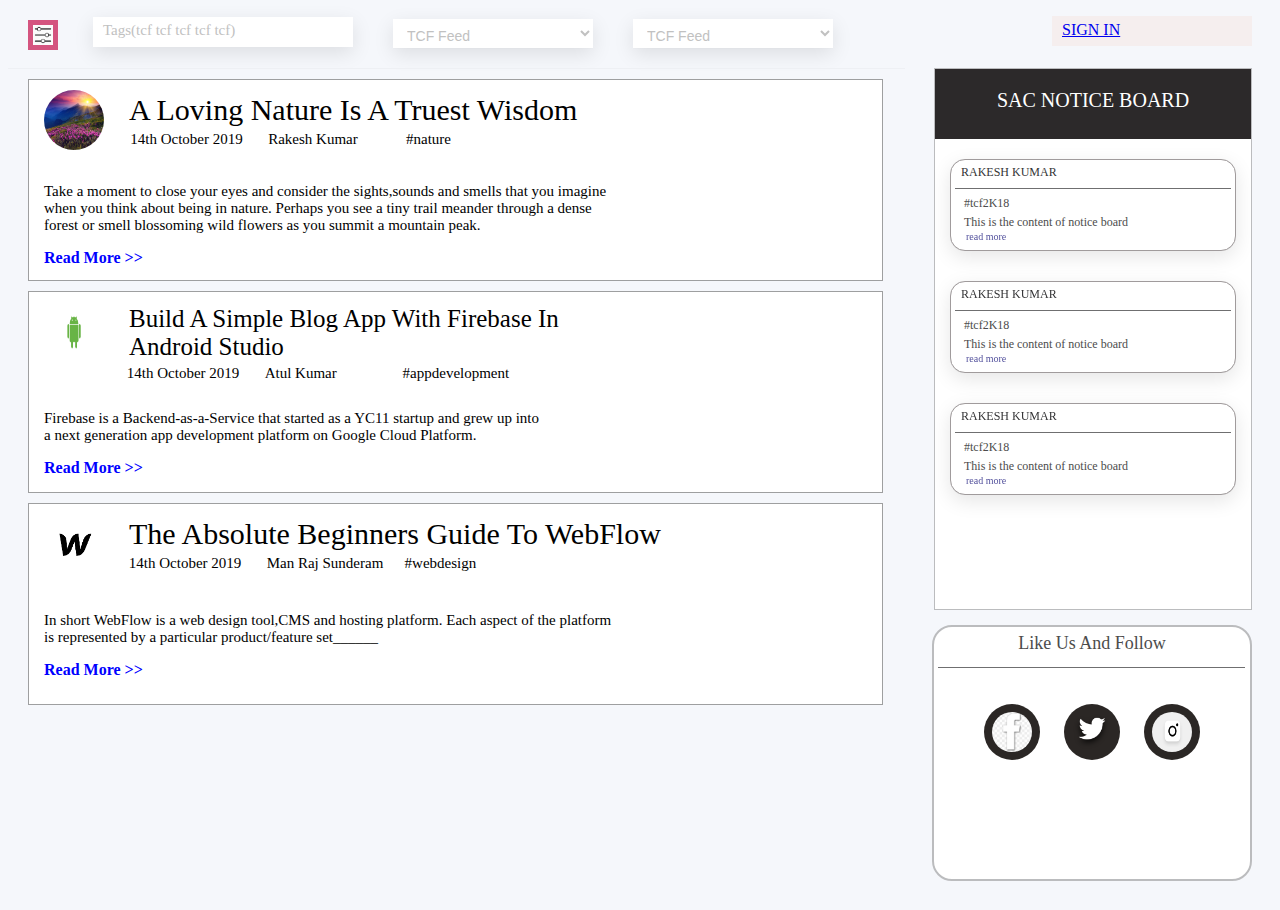
<file: homeinside.html>
<!DOCTYPE html>
<html>
<head>
	<title>Home Page</title>
	<script type="text/javascript">
			function pop(div) {
				document.getElementById(div).style.display = 'block';
			}
			function hide(div) {
				document.getElementById(div).style.display = 'none';
			}
			function popSignup(div,div2){
				document.getElementById(div).style.display = 'block';
				document.getElementById(div2).style.display = 'none';
			}
			//To detect escape button
			document.onkeydown = function(evt) {
				evt = evt || window.event;
				if (evt.keyCode == 27) {
					hide('popDiv');
				}
			};
			function VALIDATE()                                    
{ 
    var fname = document.getElementById("firstname");              
    var lname = document.getElementById("lastname");    
    var email = document.getElementById("email");
    var pass = document.getElementById("password");
    var fpass = document.getElementById("confirmpassword");  
   
    if (fname.value == "")                                  
    { 
        window.alert("Please enter your first name."); 
        name.focus(); 
        return false; 
    } 
   
    else if (lname.value == "")                               
    { 
        window.alert("Please enter your last name."); 
        name.focus(); 
        return false; 
    } 
       
    else if (email.value == "")                                   
    { 
        window.alert("Please enter a valid e-mail address."); 
        email.focus(); 
        return false; 
    } 
    else if (pass.value == "")                                   
    { 
        window.alert("Please enter a password"); 
        email.focus(); 
        return false; 
    } 
    else if (fpass.value != pass.value)                                   
    { 
        window.alert("Please confirm your password"); 
        email.focus(); 
        return false; 
    } 
   
    else if (email.value.indexOf("@", 0) < 0)                 
    { 
        window.alert("Please enter a valid e-mail address."); 
        email.focus(); 
        return false; 
    } 
   
    else if (email.value.indexOf(".", 0) < 0)                 
    { 
        window.alert("Please enter a valid e-mail address."); 
        email.focus(); 
        return false; 
    } 
    else{
    	document.getElementById("popDiv").style.display = 'none';
    	return true; 
    }
}
		</script>
	<style type="text/css">
		html, body {
			height: 100%;
			background-color: #f5f7fb;
		}
::-webkit-scrollbar {
  width: 5px;
}

/* Track */
::-webkit-scrollbar-track {
  background: #f1f1f1; 
}
 
/* Handle */
::-webkit-scrollbar-thumb {
  background: #6c6d74; 
}

/* Handle on hover */
::-webkit-scrollbar-thumb:hover {
  background: #6c6d74; 
}
.ontop {
				display: none;			
			}
			#popup {
				width: 300px;
				height: 200px;
				position: absolute;
				color: #000000;
				background-color: #ffffff;
				/* To align popup window at the center of screen*/
				top: 50%;
				left: 50%;
				margin-top: -100px;
				margin-left: -150px;
			}
	
	</style>
</head>
<body style="background-color: #f5f7fb;overflow: auto;position: relative;">
	<img src="filter_icon.png" style="width: 20px;height: 20px;margin-top: 10px;padding: 5px;background-color: #d4547f;margin-left: 20px;float: left;">
	<div style="margin-top: 10px;width: 80%;margin-left: 65px;height: 40px;">
		<p style="height: 25px;width: 250px; margin-top: 7px;margin-right: 20px;margin-left: 20px;color: #c1c1c1;font-size: 15px;padding-left: 10px;background-color: #ffffff;padding-top: 5px;	box-shadow: 0 0.1px 0.2px 0 rgba(0, 0, 0, 0.1), 0 6px 20px 0 rgba(0, 0, 0, 0.1);float: left;">Tags(tcf tcf tcf tcf tcf)</p>
		<select style="height: 29px;width: 200px; margin-top: 9px;margin-right: 20px;margin-left: 20px;color: #c1c1c1;font-size: 14px;padding-left: 10px;background-color: #ffffff;padding-top: 5px;box-shadow: 0 0.1px 0px 0 rgba(0, 0, 0, 0.1), 0 6px 20px 0 rgba(0, 0, 0, 0.1);float: left;border: 0px solid #00000000;">
			<option>TCF Feed</option>
			<option>Option 1</option>
			<option>Option 2</option>
			<option>Option 3</option>
		</select>
		<select style="height: 29px;width: 200px; margin-top: 9px;margin-right: 20px;margin-left: 20px;color: #c1c1c1;font-size: 14px;padding-left: 10px;background-color: #ffffff;padding-top: 5px;box-shadow: 0 0.1px 0px 0 rgba(0, 0, 0, 0.1), 0 6px 20px 0 rgba(0, 0, 0, 0.1);float: left;border: 0px solid #00000000;">
			<option>TCF Feed</option>
			<option>Option 1</option>
			<option>Option 2</option>
			<option>Option 3</option>
		</select>
	</div>
	<div style="float: right;width: 200px;height: 30px;background-color: #f5eeee;margin-right: 20px;margin-top: -34px;">
		<p style="font-size: 16px;color: #7b7574;margin-top: 5px;margin-left: 10px;"><a href="#" onclick="pop('popDivSignin')"> SIGN IN</a></p>
	</div>
	<br>
	<div style="float: left;width: 71%;height: 89%;min-width: 100px;border-top: 1px solid #eef0f4;overflow: auto;">
		<div style="height: 200px;width: 95%;background-color: #f5f5f5;margin-top: 10px;margin-bottom: 10px;margin-left: 20px;margin-right: 20px;border: 1.5px solid #9e9fa0;background-color: #ffffff;">
		<img src="scenerysac.jpg" style="border-radius: 50%;float: left;margin-top: 10px;margin-left: 15px;height: 60px;width: 60px;">
		<p id="title" style="font-size: 30px;float: left;margin-left: 25px;margin-top: 13px;">A Loving Nature Is A Truest Wisdom</p>
		<textarea id="date" disabled style="background-color: #ffffff;font-size: 15px;color: black;height: 30px;width: 15%;border-color: #00000000;resize: none;margin-top: 48px;margin-left: -450px;font-family: aerial;">14th October 2019</textarea>
		<textarea id="author" disabled style="background-color: #ffffff;font-size: 15px;color: black;height: 30px;width: 15%;border-color: #00000000;resize: none;font-family: aerial;">Rakesh Kumar</textarea>
		<textarea id="domain" disabled style="background-color: #ffffff;font-size: 15px;color: black;height: 30px;width: 15%;border-color: #00000000;resize: none;font-family: aerial;">#nature</textarea>
		<p style="font-size: 15px;margin-left: 15px;">Take a moment to close your eyes and consider the sights,sounds and smells that you imagine<br>when you think about being in nature. Perhaps you see a tiny trail meander through a dense<br>forest or smell blossoming wild flowers as you summit a mountain peak.</p>
		<a href="" style="margin-left: 15px;color: blue;text-decoration: none;"><strong>Read More >></strong></a>
	</div>
	<div style="height: 200px;background-color: #ffffff;border: 1.5px solid #9e9fa0;width: 95%;margin-top: 10px;margin-bottom: 10px;margin-left: 20px;margin-right: 20px;">
		<img src="androidsac.png" style="border-radius: 50%;float: left;margin-top: 10px;margin-left: 15px;height: 60px;width: 60px;">
		<p id="title" style="font-size: 25px;float: left;margin-left: 25px;margin-top: 13px;">Build A Simple Blog App With Firebase In<br>Android Studio</p>
		<textarea id="date" disabled style="background-color: #ffffff;font-size: 15px;color: black;height: 30px;width: 15%;border-color: #00000000;resize: none;margin-top: 70px;margin-left: -435px;font-family: aerial;">14th October 2019</textarea>
		<textarea id="author" disabled style="background-color: #ffffff;font-size: 15px;color: black;height: 30px;width: 15%;border-color: #00000000;resize: none;font-family: aerial;">Atul Kumar</textarea>
		<textarea id="domain" disabled style="background-color: #ffffff;font-size: 15px;color: black;height: 30px;width: 15%;border-color: #00000000;resize: none;font-family: aerial;">#appdevelopment</textarea>
		<p style="font-size: 15px;margin-left: 15px;margin-top: 8px;">Firebase is a Backend-as-a-Service that started as a YC11 startup and grew up into<br>a next generation app development platform on Google Cloud Platform.</p>
		<a href="" style="margin-left: 15px;color: blue;text-decoration: none;"><strong>Read More >></strong></a>
	</div>
	<div style="height: 200px;width: 95%;background-color: #ffffff;border: 1.5px solid #9e9fa0;margin-top: 10px;margin-bottom: 10px;margin-left: 20px;margin-right: 20px;">
		<img src="webflowsac.png" style="border-radius: 50%;float: left;margin-top: 10px;margin-left: 15px;height: 60px;width: 60px;">
		<p id="title" style="font-size: 30px;float: left;margin-left: 25px;margin-top: 13px;">The Absolute Beginners Guide To WebFlow</p>
		<textarea id="date" disabled style="background-color: #ffffff;font-size: 15px;color: black;height: 30px;width: 15%;border-color: #00000000;resize: none;margin-top: 48px;margin-left: -535px;font-family: aerial;">14th October 2019</textarea>
		<textarea id="author" disabled style="background-color: #ffffff;font-size: 15px;color: black;height: 30px;width: 15%;border-color: #00000000;resize: none;font-family: aerial;">Man Raj Sunderam</textarea>
		<textarea id="domain" disabled style="background-color: #ffffff;font-size: 15px;color: black;height: 30px;width: 15%;border-color: #00000000;resize: none;font-family: aerial;">#webdesign</textarea>
		<p style="font-size: 15px;margin-left: 15px;margin-top:20px;">In short WebFlow is a web design tool,CMS and hosting platform. Each aspect of the platform<br>is represented by a particular product/feature set______</p>
		<a href="" style="margin-left: 15px;color: blue;text-decoration: none;"><strong>Read More >></strong></a>
	</div>
	</div>
	<div style="float: right;width: 25%;min-width: 100px;background-color: #ffffff;height: 60%;border: 1.5px solid #bbbcbe;margin-right: 20px;background-color: #ffffff;overflow: auto;">
		<p style="width: 100%;height: 50px;text-align: center;font-size: 20px;margin-top: 0px;color: #ffffff;font-style: bold;background-color: #2c292a;padding-top: 20px;">SAC NOTICE BOARD</p>
		<div style="width: 90%;height: 90px;margin-top: 10px;margin-bottom: 30px;margin-left: 15px;background-color: #ffffff;border: 1.5px solid #a09b9c;border-radius: 15px;box-shadow: 0 0.1px 0px 0 rgba(0, 0, 0, 0.1), 0 6px 20px 0 rgba(0, 0, 0, 0.1);">
			<p style="color: #343436;width: 100%;font-size: 12px;text-align: left;margin-top: 5px;margin-left: 10px;">RAKESH KUMAR</p>
			<div style="width: 97%;height: 1px;background-color: #6f6f70;margin-left: 4px;margin-right: 4px;margin-top: -4px;"></div>
			<textarea id="heading" disabled style="font-size: 12px;color: #4c4c4c;height: 14px;width: 90%;border-color: #00000000;resize: none;font-family: aerial;background-color: #ffffff;margin-top: 4px;margin-left: 10px;">#tcf2K18</textarea>
			<textarea id="content" disabled style="font-size: 12px;color: #4c4c4c;height: 14px;width: 90%;border-color: #00000000;resize: none;font-family: aerial;background-color: #ffffff;margin-top: -5px;margin-left: 10px;">This is the content of notice board</textarea>
			<p style="color: #54529d;font-size: 10px;margin-top: -5px;margin-left: 15px;" id="read_more">read more</p>
		</div>
		<div style="width: 90%;height: 90px;margin-top: 10px;margin-bottom: 30px;margin-left: 15px;background-color: #ffffff;border: 1.5px solid #a09b9c;border-radius: 15px;box-shadow: 0 0.1px 0px 0 rgba(0, 0, 0, 0.1), 0 6px 20px 0 rgba(0, 0, 0, 0.1);">
			<p style="color: #343436;width: 100%;font-size: 12px;text-align: left;margin-top: 5px;margin-left: 10px;">RAKESH KUMAR</p>
			<div style="width: 97%;height: 1px;background-color: #6f6f70;margin-left: 4px;margin-right: 4px;margin-top: -4px;"></div>
			<textarea id="heading" disabled style="font-size: 12px;color: #4c4c4c;height: 14px;width: 90%;border-color: #00000000;resize: none;font-family: aerial;background-color: #ffffff;margin-top: 4px;margin-left: 10px;">#tcf2K18</textarea>
			<textarea id="content" disabled style="font-size: 12px;color: #4c4c4c;height: 14px;width: 90%;border-color: #00000000;resize: none;font-family: aerial;background-color: #ffffff;margin-top: -5px;margin-left: 10px;">This is the content of notice board</textarea>
			<p style="color: #54529d;font-size: 10px;margin-top: -5px;margin-left: 15px;" id="read_more">read more</p>
		</div>
		<div style="width: 90%;height: 90px;margin-top: 10px;margin-bottom: 30px;margin-left: 15px;background-color: #ffffff;border: 1.5px solid #a09b9c;border-radius: 15px;box-shadow: 0 0.1px 0px 0 rgba(0, 0, 0, 0.1), 0 6px 20px 0 rgba(0, 0, 0, 0.1);">
			<p style="color: #343436;width: 100%;font-size: 12px;text-align: left;margin-top: 5px;margin-left: 10px;">RAKESH KUMAR</p>
			<div style="width: 97%;height: 1px;background-color: #6f6f70;margin-left: 4px;margin-right: 4px;margin-top: -4px;"></div>
			<textarea id="heading" disabled style="font-size: 12px;color: #4c4c4c;height: 14px;width: 90%;border-color: #00000000;resize: none;font-family: aerial;background-color: #ffffff;margin-top: 4px;margin-left: 10px;">#tcf2K18</textarea>
			<textarea id="content" disabled style="font-size: 12px;color: #4c4c4c;height: 14px;width: 90%;border-color: #00000000;resize: none;font-family: aerial;background-color: #ffffff;margin-top: -5px;margin-left: 10px;">This is the content of notice board</textarea>
			<p style="color: #54529d;font-size: 10px;margin-top: -5px;margin-left: 15px;" id="read_more">read more</p>
		</div>
	</div>
	<div style="float: right;background-color: #ffffff;width: 25%;min-width: 100px;height: 28%;margin-top: 15px;margin-right: 20px;border: 2px solid #bbbcbe;border-radius: 20px;">
		<p style="width: 100%;text-align: center;height: 20px;font-size: 18px;color: #4c4c4c;margin-top: 6px;">Like Us And Follow</p>
		<div style="width: 97%;height: 1px;background-color: #6f6f70;margin-left: 4px;margin-right: 4px;margin-top: -4px;"></div>
		<br><br>
		<center>
		<img src="facebook_image_link.png" id="facebook_link" style="width: 40px;height: 40px;margin-right: 10px;border-radius: 40px;padding: 8px;background-color: #2b2725;">
		<img src="twitter_image_link.jpg" id="twitter_link" style="width: 40px;height: 40px;margin-right: 10px;margin-left: 10px;border-radius: 40px;padding: 8px;background-color: #2b2725;">
		<img src="instagram_image_link.jpg" id="instagem_link" style="width: 40px;height: 40px;margin-left: 10px;border-radius: 40px;padding: 8px;background-color: #2b2725;">
		</center>
	</div>
<center><div  id="popDivSignin" class="ontop" style="position: absolute;top: 50%;transform: translateY(-50%);background-color: #ffffff;height: 500px;width: 400px;background-color: #efefef;margin-left: 23%;">
		<p style="font-size: 30px;color: black;float: left;margin-top: 10px;margin-left: 25px;">LOGIN</p>
		<img src="crosssac.jpg" style="float: right;margin-top: 8px;margin-right: 10px;height: 40px;width: 40px;background-color: #efefef" onClick="hide('popDivSignin')">
		<p style="font-size: 25px;margin-left: -100px;margin-top: 150px;float: left"><strong>Email Address</strong></p><br>
		<input type="text" name="email" style="width: 88%;height: 30px;padding-left: 5px;background-color: white;color: black;margin-left: 18px;margin-top: -30px;" placeholder="Enter email">
		<p style="font-size: 25px;margin-left: 20px"><strong>Password</strong></p>
		<input type="password" name="password" style="width: 88%;height: 30px;padding-left: 5px;background-color: white;color: black;margin-left: 18px;margin-top: -30px;" placeholder="Enter Password">
		<center><button style="font-size: 25px;height: 50px;width: 55%;color: #f6f7fb;border-radius: 30px;background-color: #3d3e43;margin-top: 40px;">Login</button></center>
		<center><p style="font-size: 15px;margin-top: 25px;"><strong>Dont't have an account? <a href="#" onClick="popSignup('popDiv','popDivSignin')" style="text-decoration: none;color: blue;">Signup here</a></strong></p></center>
	</div></center>
	<center>
		<div id="popDiv" class="ontop" name="signup" style="position: absolute;top: 50%;transform: translateY(-50%);background-color: #ffffff;height: 500px;width: 510px;margin-left: 23%;overflow: auto;background-color: #f6f7fc;">
			<div style="width: 99%;height: 60px;border: 1px solid black;background-color: white;">
				<p style="font-size: 30px;color: black;float: left;margin-top: 15px;margin-left: 15px;">Signup</p>
				<img src="crosssac.jpg" style="float: right;margin-top: 8px;margin-right: 10px;height: 45px;width: 45px;background-color: #efefef" onClick="hide('popDiv')">
			</div>
			<input type="text" id="firstname" name="firstname" placeholder="First Name" style="margin-left: -80px;margin-top: 70px;padding-left: 10px;font-size: 25px;border-radius: 10px;height: 50px;width: 40%;background-color: white;color: black;">
			<input type="text" id="lastname" name="lastname" placeholder="Last Name" style="margin-left: 20px;padding-left: 10px;margin-top: 70px;font-size: 25px;border-radius: 10px;height: 50px;width: 40%;background-color: white;color: black;">
			<input type="email" id="email" name="email" placeholder="Enter Email" style="margin-left: 20px;padding-left: 10px;margin-top: 30px;font-size: 25px;border-radius: 10px;height: 50px;width: 88%;background-color: white;color: black;">
			<input type="password" id="password" name="password" placeholder="Enter Password`" style="margin-left: 20px;padding-left: 10px;margin-top: 30px;font-size: 25px;border-radius: 10px;height: 50px;width: 88%;background-color: white;color: black;">
			<input type="password" id="confirmpassword" name="confirmpassword" placeholder="Confirm Password" style="margin-left: 20px;padding-left: 10px;margin-top: 30px;font-size: 25px;border-radius: 10px;height: 50px;width: 88%;background-color: white;color: black;">
			<center><button style="font-size: 25px;height: 50px;width: 40%;color: #f6f7fb;border-radius: 30px;background-color: #3d3e43;margin-top: 40px;" onclick="javascript:VALIDATE()">Register</button></center>
			<center><p style="font-size: 25px;color: black;margin-top: 10px;"><strong>OR</strong></p></center>
			<center><div style="width: 80%;height: 0px;border: 1px solid black;margin-top: -5px"></div></center>
			<center><img src="signupgooglesac.jpg" style="margin-top: 5px;height: 90px;width: 50%;"></center>
			<center><p style="font-size: 15px;margin-top: -10px;"><strong>Already have an account? <a href="" style="text-decoration: none;color: blue;">Login</a></strong></p></center>
		</div>
	</center>
</body>
</html>
</file>
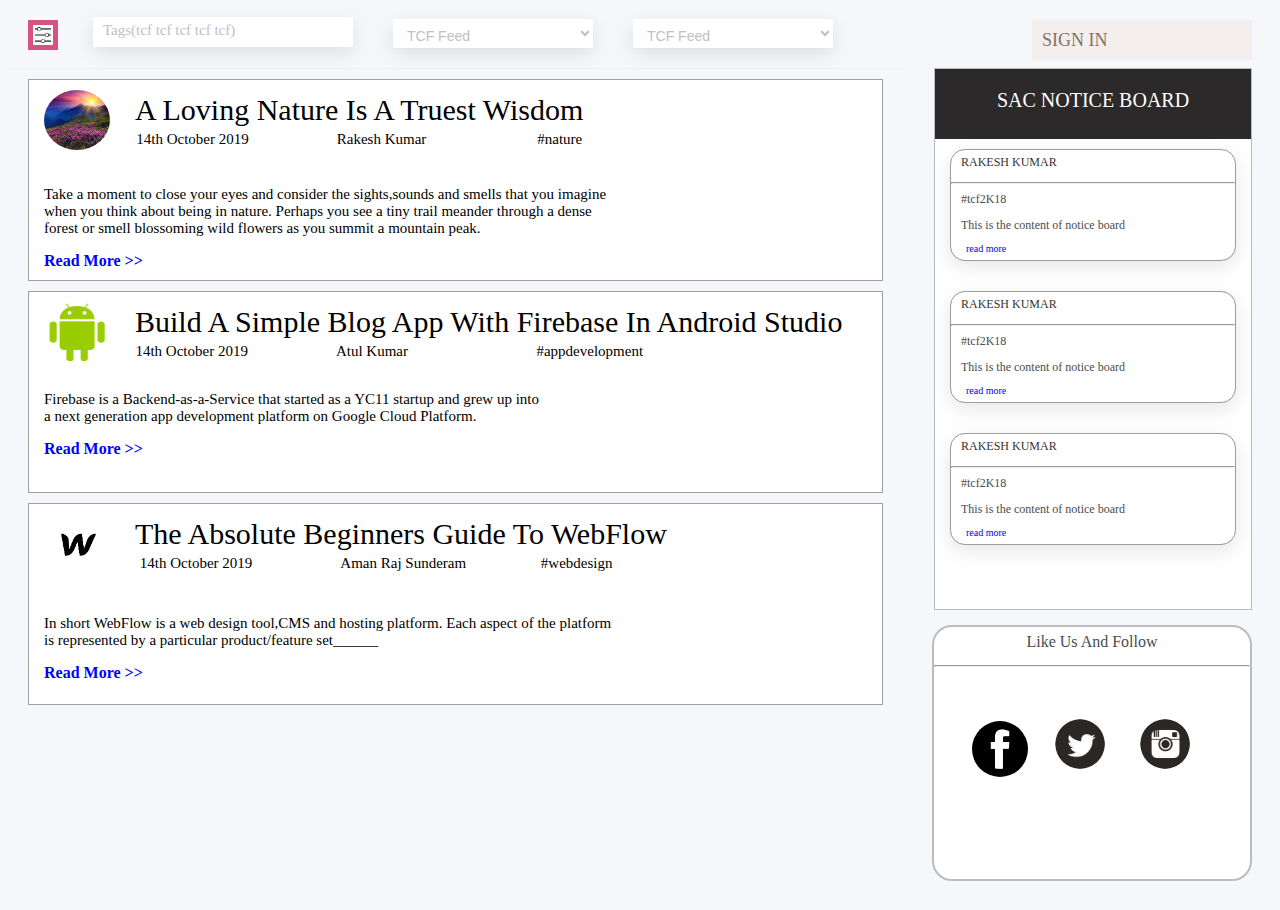
<file: index2.html>
<!DOCTYPE html>
<html>
  <head>
    <title>Home Page</title>
    <script type="text/javascript">
      function pop(div) {
        document.getElementById(div).style.display = "block";
      }
      function hide(div) {
        document.getElementById(div).style.display = "none";
      }
      function popSignup(div, div2) {
        document.getElementById(div).style.display = "block";
        document.getElementById(div2).style.display = "none";
      }
      //To detect escape button
      document.onkeydown = function(evt) {
        evt = evt || window.event;
        if (evt.keyCode == 27) {
          hide("popDiv");
        }
      };
    </script>
    <link rel="stylesheet" href="style.css" />
  </head>
  <body>
    <img src="filter_icon.png" class="filter_icon" />
    <div class="outer_div">
      <p class="tags">Tags(tcf tcf tcf tcf tcf)</p>
      <select class="tcf_feed">
        <option>TCF Feed</option>
      </select>
      <select class="tcf_feed">
        <option>TCF Feed</option>
      </select>
    </div>
    <div class="sign_in">
      <a href="#" onclick="pop('popDivSignin')"> SIGN IN</a>
    </div>
    <br />
    <div class="blog_section">
      <div class="blog">
        <img src="scenerysac.jpg" />
        <p id="title" class="blog_text">A Loving Nature Is A Truest Wisdom</p>
        <textarea
          id="date"
          style="margin-top: 48px;margin-left: -450px;"
          class="text_simple"
          disabled
        >
14th October 2019</textarea
        >
        <textarea id="author" class="text_simple" disabled>
Rakesh Kumar</textarea
        >
        <textarea id="domain" disabled class="text_simple">#nature</textarea>
        <p style="font-size: 15px;margin-left: 15px;">
          Take a moment to close your eyes and consider the sights,sounds and
          smells that you imagine<br />when you think about being in nature.
          Perhaps you see a tiny trail meander through a dense<br />forest or
          smell blossoming wild flowers as you summit a mountain peak.
        </p>
        <a href="" class="read_more_link"><strong>Read More >></strong></a>
      </div>
      <div class="blog">
        <img src="android.png" />
        <p id="title" class="blog_text">
          Build A Simple Blog App With Firebase In Android Studio
        </p>
        <textarea
          id="date"
          style="margin-top: 48px;margin-left: -710px;"
          disabled
          class="text_simple"
        >
14th October 2019</textarea
        >
        <textarea id="author" disabled class="text_simple">Atul Kumar</textarea>
        <textarea id="domain" disabled class="text_simple">
#appdevelopment</textarea
        >
        <p style="font-size: 15px;margin-left: 15px;margin-top: 8px;">
          Firebase is a Backend-as-a-Service that started as a YC11 startup and
          grew up into<br />a next generation app development platform on Google
          Cloud Platform.
        </p>
        <a href="" class="read_more_link"><strong>Read More >></strong></a>
      </div>
      <div class="blog">
        <img src="webflowsac.png" />
        <p id="title" class="blog_text">
          The Absolute Beginners Guide To WebFlow
        </p>
        <textarea
          id="date"
          style="margin-top: 48px;margin-left: -530px;"
          disabled
          class="text_simple"
        >
14th October 2019</textarea
        >
        <textarea id="author" disabled class="text_simple">
Aman Raj Sunderam</textarea
        >
        <textarea id="domain" disabled class="text_simple">#webdesign</textarea>
        <p style="font-size: 15px;margin-left: 15px;margin-top:20px;">
          In short WebFlow is a web design tool,CMS and hosting platform. Each
          aspect of the platform<br />is represented by a particular
          product/feature set______
        </p>
        <a href="" class="read_more_link"><strong>Read More >></strong></a>
      </div>
    </div>
    <div class="notice_section">
      <p class="notice_heading">SAC NOTICE BOARD</p>
      <div class="notice">
        <p class="notice_name">RAKESH KUMAR</p>
        <hr />
        <p id="heading" class="notice_tag">#tcf2K18</p>
        <p id="content" class="notice_content">
          This is the content of notice board
        </p>
        <p
          style="font-size: 10px;margin-top: 0px;margin-left: 15px;color: blue;"
          id="read_more"
        >
          read more
        </p>
      </div>
      <div class="notice">
        <p class="notice_name">RAKESH KUMAR</p>
        <hr />
        <p id="heading" class="notice_tag">#tcf2K18</p>
        <p id="content" class="notice_content">
          This is the content of notice board
        </p>
        <p
          style="font-size: 10px;margin-top: 0px;margin-left: 15px;color: blue;"
          id="read_more"
        >
          read more
        </p>
      </div>
      <div class="notice">
        <p class="notice_name">RAKESH KUMAR</p>
        <hr />
        <p id="heading" class="notice_tag">#tcf2K18</p>
        <p id="content" class="notice_content">
          This is the content of notice board
        </p>
        <p
          style="font-size: 10px;margin-top: 0px;margin-left: 15px;color: blue;"
          id="read_more"
        >
          read more
        </p>
      </div>
    </div>
    <div class="social_section">
      <p>Like Us And Follow</p>
      <hr />
      <br /><br />
      <center>
        <img src="facebook.png" id="facebook_link" style="background-color: black; width: 40px; height: 40px;"/>
        <img src="twitter.png" id="twitter_link" />
        <img src="instagram.png" id="instagem_link" />
      </center>
    </div>
    <center>
      <div id="popDivSignin" class="ontop login_div">
        <p class="login_head">LOGIN</p>
        <img
          src="crosssac.jpg"
          class="btn_close"
          onClick="hide('popDivSignin')"
        />
        <p class="email_text"><strong>Email Address</strong></p>
        <br />
        <input
          type="email"
          name="email"
          class="login_input"
          placeholder="Enter email"
        required/>
        <p class="pass_text"><strong>Password</strong></p>
        <input
          type="password"
          name="password"
          class="login_input"
          placeholder="Enter Password"
        required/>
        <center><button class="login_btn">Login</button></center>
        <center>
          <p style="font-size: 15px;margin-top: 25px;">
            <strong
              >Dont't have an account?
              <a
                href="#"
                onClick="popSignup('popDiv','popDivSignin')"
                style="text-decoration: none;color: blue;"
                >Signup here</a
              ></strong
            >
          </p>
        </center>
      </div>
    </center>
    <center>
      <div id="popDiv" class="ontop signup_div">
        <div
          style="width: 99.5%;height: 55px;border: .5px solid #423f3f;background-color: white;"
        >
          <p class="signup_head">Signup</p>
          <img src="crosssac.jpg" class="btn_close" onClick="hide('popDiv')" />
        </div>
        <input
          type="text"
          id="firstname"
          name="firstname"
          placeholder="First Name"
					class="input_half"
					required
        />
        <input
          type="text"
          id="lastname"
          name="lastname"
          placeholder="Last Name"
          class="input_half_2"
					required
					/>
        <input
          type="email"
          id="email"
          name="email"
          placeholder="Enter Email"
					class="input_full"
					required
        />
        <input
          type="password"
          id="password"
          name="password"
          placeholder="Enter Password`"
					class="input_full"
					required
        />
        <input
          type="password"
          id="confirmpassword"
          name="confirmpassword"
          placeholder="Confirm Password"
					class="input_full"
					required
        />
        <center>
          <button class="login_btn" onclick="javascript:VALIDATE()">
            Register
          </button>
        </center>
        <center>
          <p style="font-size: 24px;color: #181818;"><strong>OR</strong></p>
        </center>
        <center>
          <div
            style="width: 80%;height: 0px;border: 1px solid black;margin-top: -5px"
          ></div>
        </center>
        <center>
          <img
            src="signupgooglesac.jpg"
            style="margin-top: 5px;height: 90px;width: 50%;"
          />
        </center>
        <center>
          <p style="font-size: 15px;margin-top: -10px;">
            <strong
              >Already have an account?
              <a href="" style="text-decoration: none;color: blue;"
                >Login</a
              ></strong
            >
          </p>
        </center>
      </div>
    </center>
  </body>
</html>
</file>
<file: style.css>
html,
body {
  height: 100%;
  background-color: #f5f7fb;
}
::-webkit-scrollbar {
  width: 5px;
}

/* Track */
::-webkit-scrollbar-track {
  background: #f1f1f1;
}

/* Handle */
::-webkit-scrollbar-thumb {
  background: #6c6d74;
}

/* Handle on hover */
::-webkit-scrollbar-thumb:hover {
  background: #6c6d74;
}
.ontop {
  display: none;
}
#popup {
  width: 300px;
  height: 200px;
  position: absolute;
  color: #000000;
  background-color: #ffffff;
  /* To align popup window at the center of screen*/
  top: 50%;
  left: 50%;
  margin-top: -100px;
  margin-left: -150px;
}

body {
  background-color: #f5f7fb;
  overflow: auto;
  position: relative;
}
.filter_icon {
  width: 20px;
  height: 20px;
  margin-top: 10px;
  padding: 5px;
  background-color: #d4547f;
  margin-left: 20px;
  float: left;
}
.outer_div {
  margin-top: 10px;
  width: 80%;
  margin-left: 65px;
  height: 40px;
}
.tags {
  height: 25px;
  width: 250px;
  margin-top: 7px;
  margin-right: 20px;
  margin-left: 20px;
  color: #c1c1c1;
  font-size: 15px;
  padding-left: 10px;
  background-color: #ffffff;
  padding-top: 5px;
  box-shadow: 0 0.1px 0.2px 0 rgba(0, 0, 0, 0.1),
    0 6px 20px 0 rgba(0, 0, 0, 0.1);
  float: left;
}
.tcf_feed {
  height: 29px;
  width: 200px;
  margin-top: 9px;
  margin-right: 20px;
  margin-left: 20px;
  color: #c1c1c1;
  font-size: 14px;
  padding-left: 10px;
  background-color: #ffffff;
  padding-top: 5px;
  box-shadow: 0 0.1px 0px 0 rgba(0, 0, 0, 0.1), 0 6px 20px 0 rgba(0, 0, 0, 0.1);
  float: left;
  border: 0px solid #00000000;
}
.sign_in {
  float: right;
  width: 200px;
  height: 20px;
  padding: 10px;
  background-color: #f5eeee;
  margin-right: 20px;
  margin-top: -30px;
}
.sign_in a {
  font-size: 18px;
  text-decoration: none;
  color: #837263;
}
.blog_section {
  float: left;
  width: 71%;
  height: 89%;
  min-width: 100px;
  border-top: 1px solid #eef0f4;
  overflow: auto;
}
.blog {
  height: 200px;
  width: 95%;
  background-color: #f5f5f5;
  margin-top: 10px;
  margin-bottom: 10px;
  margin-left: 20px;
  margin-right: 20px;
  border: 1.5px solid #9e9fa0;
  background-color: #ffffff;
}
.blog_section .blog img {
  border-radius: 50%;
  float: left;
  margin-top: 10px;
  margin-left: 15px;
  height: 60px;
  width: 66px;
}
.blog_text {
  font-size: 30px;
  float: left;
  margin-left: 25px;
  margin-top: 13px;
}
.text_simple {
  background-color: #ffffff;
  font-size: 15px;
  color: black;
  height: 33px;
  margin-left: 20px;
  width: 20%;
  border-color: #00000000;
  resize: none;
  font-family: aerial;
}
.read_more_link {
  margin-left: 15px;
  color: blue;
  text-decoration: none;
}
.notice_section {
  float: right;
  width: 25%;
  min-width: 100px;
  background-color: #ffffff;
  height: 60%;
  border: 1.5px solid #bbbcbe;
  margin-right: 20px;
  background-color: #ffffff;
  overflow: auto;
}
.notice {
  width: 90%;
  height: 110px;
  margin-top: 10px;
  margin-bottom: 30px;
  margin-left: 15px;
  background-color: #ffffff;
  border: 1.5px solid #a09b9c;
  border-radius: 15px;
  box-shadow: 0 0.1px 0px 0 rgba(0, 0, 0, 0.1), 0 6px 20px 0 rgba(0, 0, 0, 0.1);
}
.notice_heading {
  width: 100%;
  height: 50px;
  text-align: center;
  font-size: 20px;
  margin: 0px;
  color: #ffffff;
  background-color: #2c292a;
  padding-top: 20px;
}
.notice_name {
  color: #343436;
  width: 100%;
  font-size: 12px;
  text-align: left;
  margin-top: 5px;
  margin-left: 10px;
}
.notice_tag {
  font-size: 12px;
  color: #4c4c4c;
  border-color: #00000000;
  font-family: aerial;
  background-color: #ffffff;
  margin-top: 0px;
  margin-left: 10px;
}
.notice_content {
  font-size: 12px;
  color: #4c4c4c;
  border-color: #00000000;
  font-family: aerial;
  line-height: 12px;
  background-color: #ffffff;
  margin-left: 10px;
}
.social_section {
  float: right;
  background-color: #ffffff;
  width: 25%;
  min-width: 100px;
  height: 28%;
  margin-top: 15px;
  margin-right: 20px;
  border: 2px solid #bbbcbe;
  border-radius: 20px;
}
.social_section p {
  width: 100%;
  text-align: center;
  height: 16px;
  font-size: 16px;
  color: #4c4c4c;
  margin-top: 6px;
}
.social_section img {
  width: 50px;
  height: 50px;
  margin-right: 15px;
  border-radius: 70%;
  padding: 8px;
}
.login_div {
  position: absolute;
  top: 50%;
  transform: translateY(-50%);
  background-color: #ffffff;
  height: 500px;
  width: 400px;
  background-color: #efefef;
  margin-left: 23%;
}
.login_labels {
  margin-left: -30px;
  margin-bottom: -5px;
}
.login_head {
  font-size: 30px;
  color: black;
  float: left;
  margin-top: 10px;
  margin-left: 25px;
}
.btn_close {
  float: right;
  margin-top: 8px;
  margin-right: 10px;
  height: 40px;
  width: 40px;
  background-color: #efefef;
}
.email_text {
  font-size: 25px;
  margin-left: -90px;
  margin-top: 150px;
  float: left;
}
.pass_text {
  font-size: 25px;
  margin-left: 30px;
  float: left;
}
.login_input {
  width: 88%;
  height: 35px;
  font-size: 18px;
  padding-left: 5px;
  background-color: white;
  color: black;
  margin-left: 18px;
  margin-top: -30px;
}
.login_btn {
  font-size: 25px;
  height: 50px;
  width: 50%;
  color: #f6f7fb;
  border: none;
  outline: none;
  border-radius: 30px;
  background-color: #3d3e43;
  margin-top: 40px;
  margin-bottom: 30px;
}
.signup_div {
  position: absolute;
  top: 50%;
  transform: translateY(-50%);
  background-color: #ffffff;
  height: 500px;
  width: 510px;
  margin-left: 23%;
  overflow: auto;
  background-color: #f6f7fc;
}
.signup_head {
  font-size: 30px;
  color: black;
  float: left;
  margin-top: 10px;
  margin-left: 15px;
}
.input_half {
  margin-left: -80px;
  margin-top: 70px;
  padding-left: 10px;
  font-size: 25px;
  border-radius: 10px;
  height: 50px;
  width: 40%;
  background-color: white;
  color: black;
}
.input_half_2 {
  margin-left: 20px;
  padding-left: 10px;
  margin-top: 70px;
  font-size: 25px;
  border-radius: 10px;
  height: 50px;
  width: 40%;
  background-color: white;
  color: black;
}
.input_full {
  margin-left: 20px;
  padding-left: 10px;
  margin-top: 30px;
  font-size: 25px;
  border-radius: 10px;
  height: 50px;
  width: 88%;
  background-color: white;
  color: black;
}
</file>
